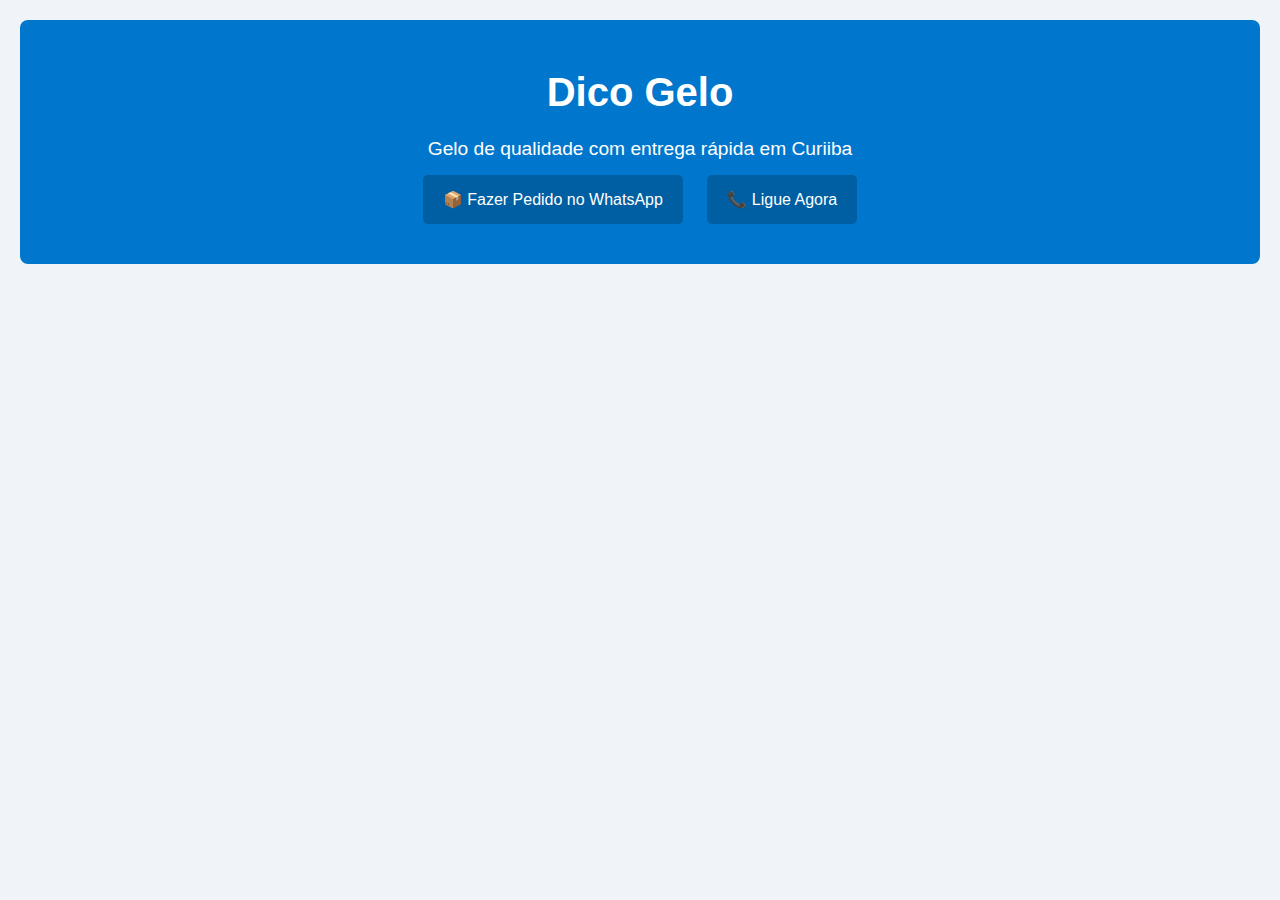
<file: index.html>
<!DOCTYPE html>
<html lang="pt-BR">
<head>
  <meta charset="UTF-8">
  <meta name="viewport" content="width=device-width, initial-scale=1.0">
  <title>Dico Gelo | Gelo com entrega rápida em [sua cidade]</title>
  <meta name="description" content="Gelo em cubos com entrega rápida para festas, eventos e comércios. Qualidade e pontualidade é na Ditos Gelo.">
  <link rel="stylesheet" href="styles.css">
</head>
<body>

  <header>
    <h1>Dico Gelo</h1>
    <p>Gelo de qualidade com entrega rápida em Curiiba</p>
    <div>
      <a href="https://wa.me/seunumero" target="_blank">📦 Fazer Pedido no WhatsApp</a>
      <a href="tel:+55seunumero">📞 Ligue Agora</a>
    </div>
  </header>
  
</body>
</html>
</file>
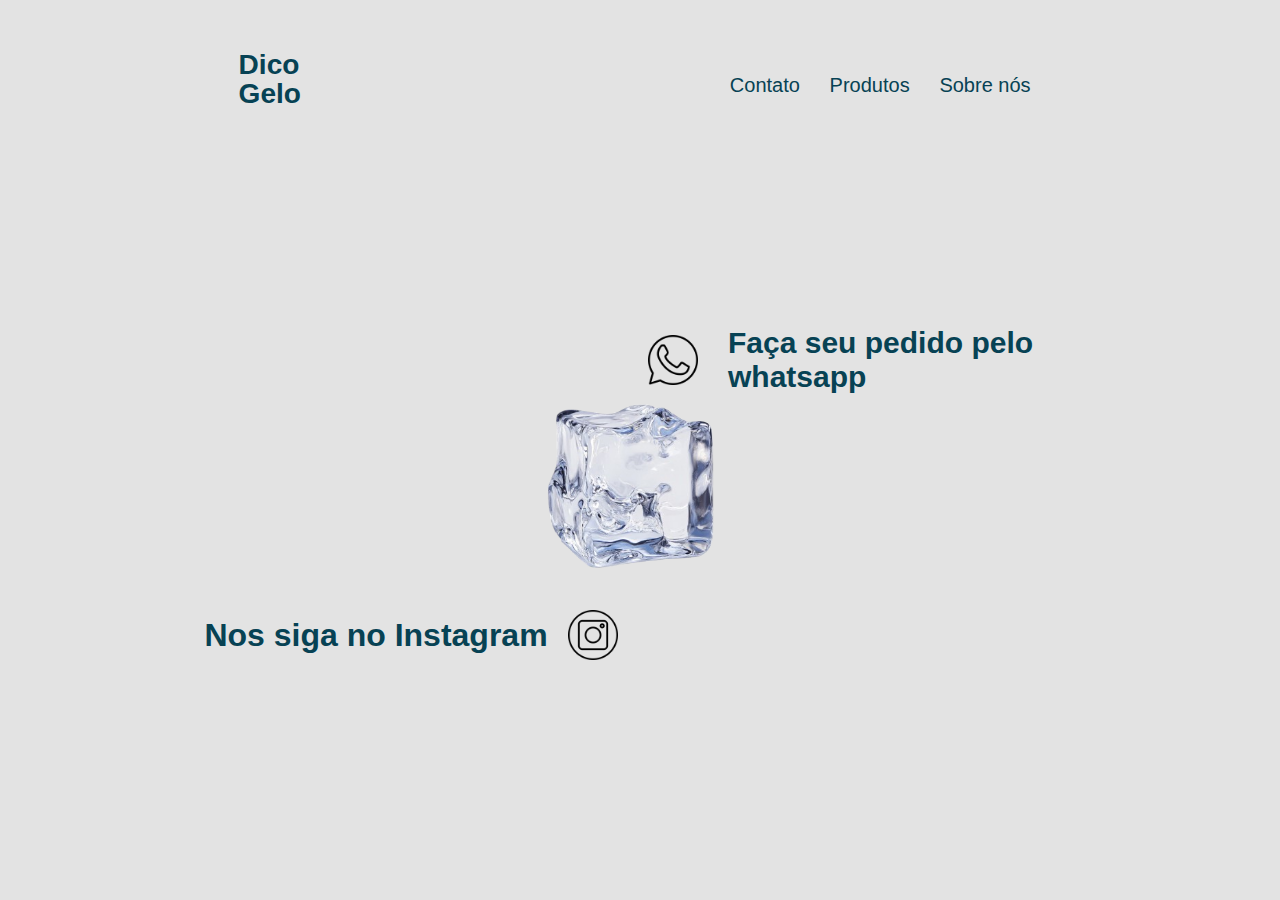
<file: pages/contato.html>
<!DOCTYPE html>
<html lang="pt-BR">
<head>
  <meta charset="UTF-8">
  <meta name="viewport" content="width=device-width, initial-scale=1.0">
  <title>Dico Gelo | Gelo com entrega rápida em [sua cidade]</title>
  <meta name="description" content="Gelo em cubos com entrega rápida para festas, eventos e comércios. Qualidade e pontualidade é na Ditos Gelo.">
  <link rel="stylesheet" href="../estilos/contato.css">
</head>
<body>
  <div class="container">
    <header>
      <div class="home">
        <a href="ditos.html">
          <div class="home-button">
          <h3>Dico</h3>
          <h3>Gelo</h3>
          </div>
        </a>
      </div>
      <div class="menu">
        <a href="contato.html" class="menu-buttons">Contato</a>
        <a href="produtos.html" class="menu-buttons">Produtos</a>
        <a href="sobre.html" class="menu-buttons">Sobre nós</a>
      </div>
    </header>
    <div class="content">
      <a href="https://api.whatsapp.com/message/7OZEKAH7BAEGG1?autoload=1&app_absent=0" class="whatsapp-button">
        <div class="whatsapp-container">
          <img src="../imagens/icone-whatsapp.png" alt="Ícone do WhatsApp" class="whatsapp-icon">
          <div class="whatsapp-text">
            <h1>Faça seu pedido pelo whatsapp</h1>
          </div>
        </div>
      </a>
      <img src="../imagens/cubo-de-gelo-removebg-preview.png" alt="Cubo de Gelo" class="ice-cube">
      <a href="https://www.instagram.com/dicogelo?igsh=MWNvamN4a2Nrc296eA%3D%3D&utm_source=qr" class="instagram-button">
        <div class="instagram-container">
          <h1>Nos siga no Instagram</h1>
           <img src="../imagens/icone-instagram.png" alt="Ícone do Instagram" class="instagram-icon">
        </div>
        
  </div>
</body>
</html>
</file>
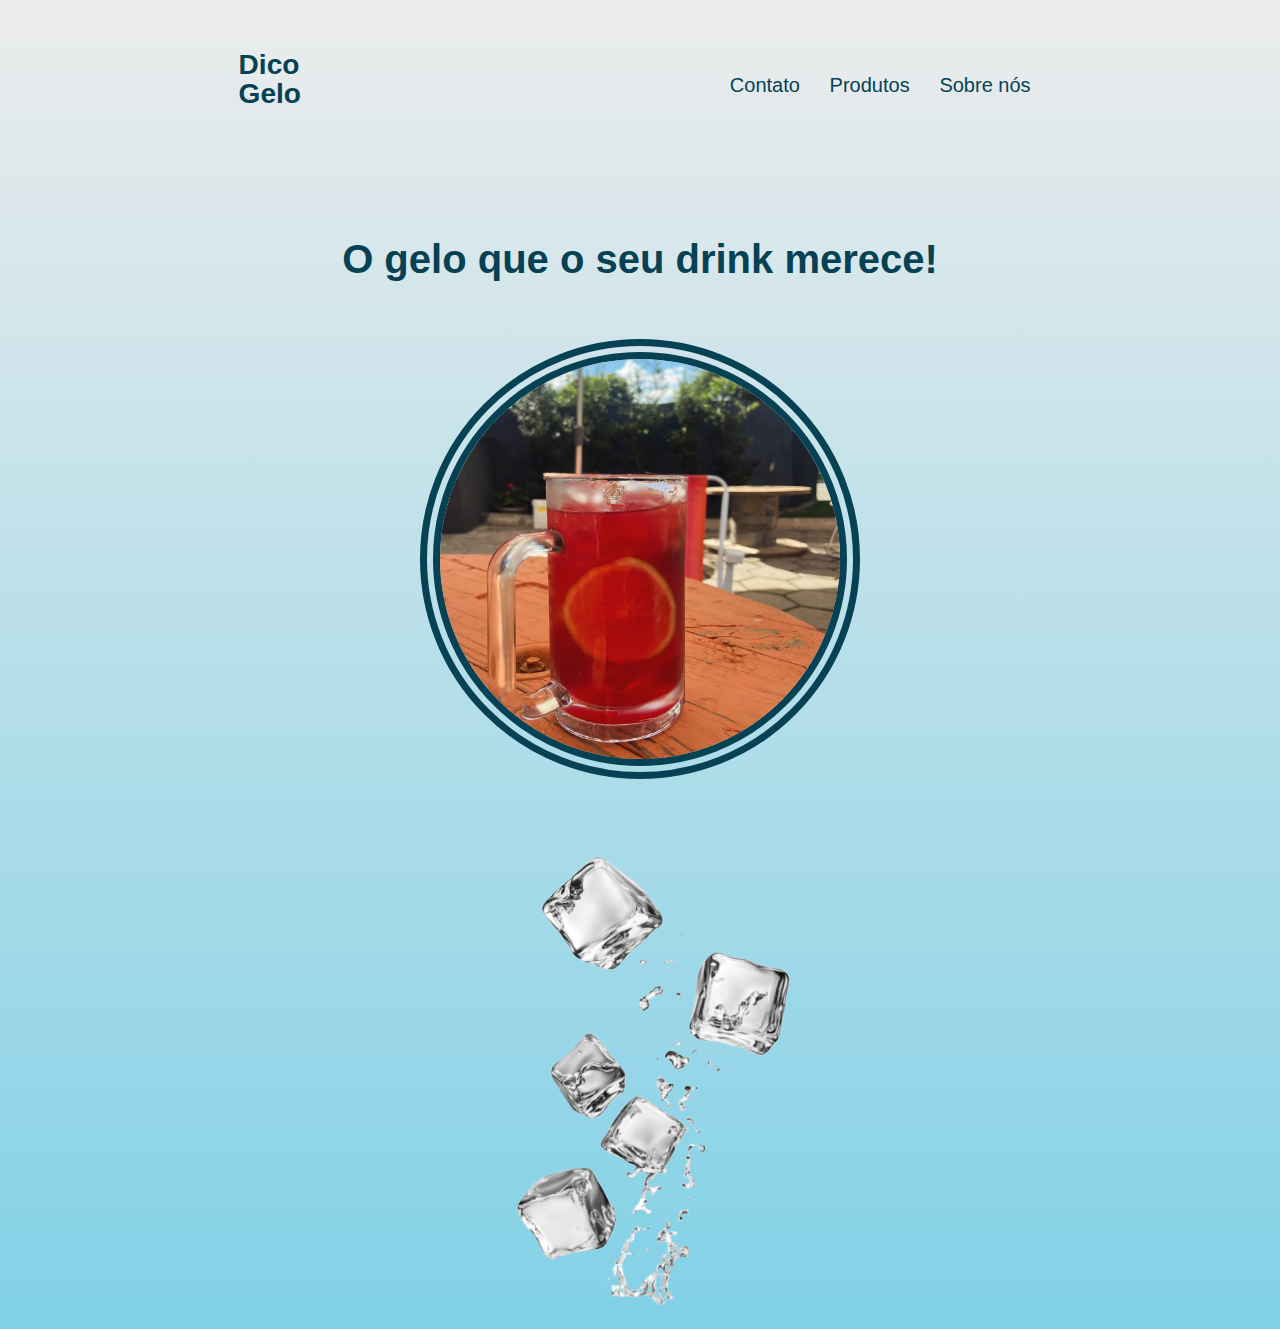
<file: pages/ditos.html>
<!DOCTYPE html>
<html lang="pt-BR">
<head>
  <meta charset="UTF-8">
  <meta name="viewport" content="width=device-width, initial-scale=1.0">
  <title>Dico Gelo | Gelo com entrega rápida em [sua cidade]</title>
  <meta name="description" content="Gelo em cubos com entrega rápida para festas, eventos e comércios. Qualidade e pontualidade é na Ditos Gelo.">
  <link rel="stylesheet" href="../estilos/styles.css">
</head>
<body>
  <div class="container">
    <header>
      <div class="home">
        <a href="ditos.html">
          <div class="home-button">
          <h3>Dico</h3>
          <h3>Gelo</h3>
          </div>
        </a>
      </div>
      <div class="menu">
        <a href="contato.html" class="menu-buttons">Contato</a>
        <a href="produtos.html" class="menu-buttons">Produtos</a>
        <a href="sobre.html" class="menu-buttons">Sobre nós</a>
      </div>
    </header>
    <div class="drink">
      <h1>O gelo que o seu drink merece!</h1>
      <img src="../imagens/drink.jpg" alt="Drink com gelo">
    </div>
    <img src="../imagens/cubos-de-gelo-removebg-preview.png" alt="Cubos de gelo" class="ice-cubes">
  </div>
</body>
</html>
</file>
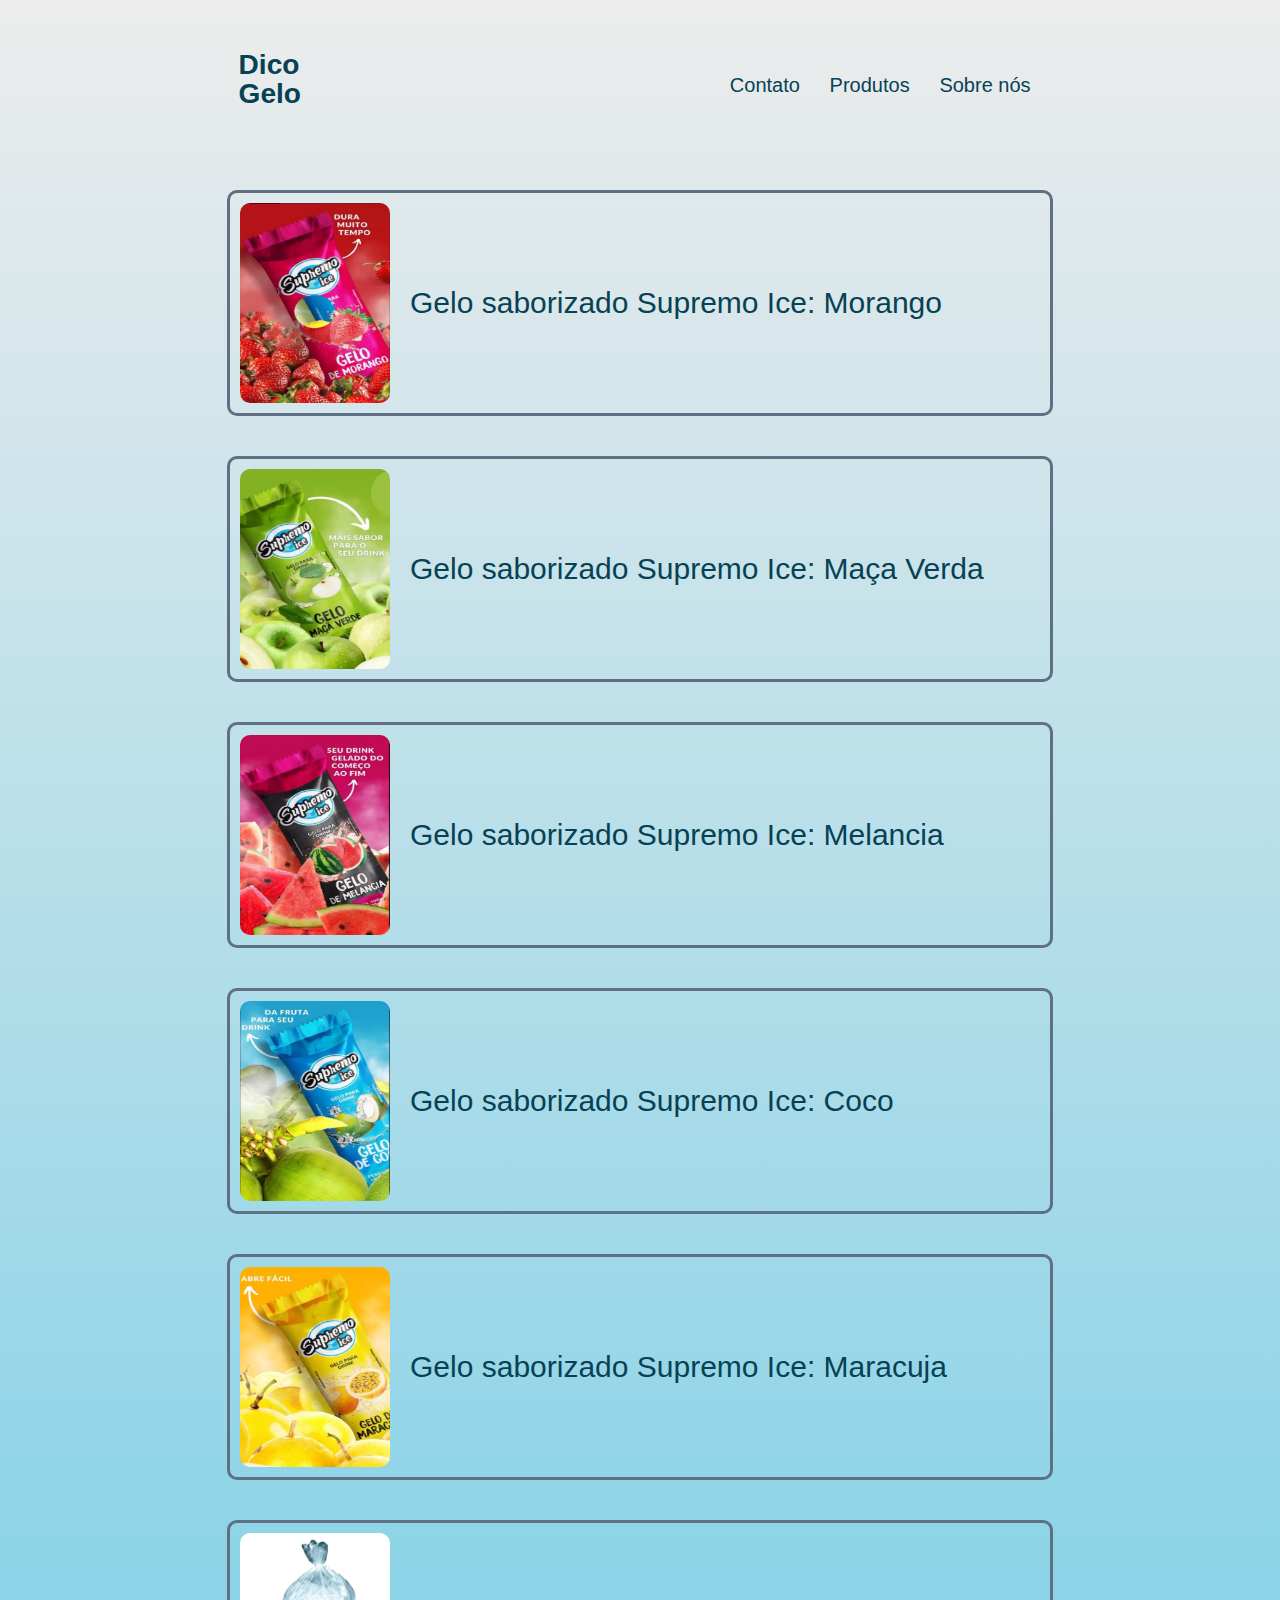
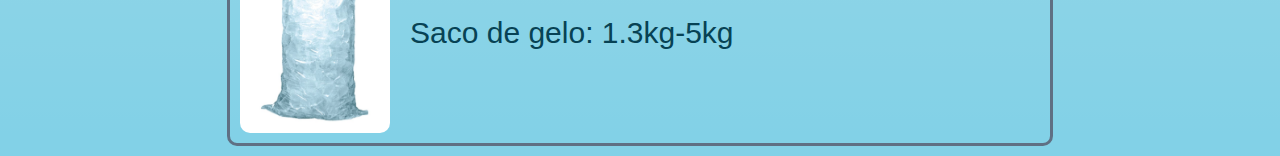
<file: pages/produtos.html>
<!DOCTYPE html>
<html lang="pt-BR">
<head>
  <meta charset="UTF-8">
  <meta name="viewport" content="width=device-width, initial-scale=1.0">
  <title>Dico Gelo | Gelo com entrega rápida em [sua cidade]</title>
  <meta name="description" content="Gelo em cubos com entrega rápida para festas, eventos e comércios. Qualidade e pontualidade é na Ditos Gelo.">
  <link rel="stylesheet" href="../estilos/produtos.css">
</head>
<body>
  <div class="container">
    <header>
      <div class="home">
        <a href="../index.html">
          <div class="home-button">
           <h3>Dico</h3>
           <h3>Gelo</h3>
          </div>
        </a>
      </div>
      <div class="menu">
         <a href="contato.html" class="menu-buttons">Contato</a>
         <a href="produtos.html" class="menu-buttons">Produtos</a>
         <a href="sobre.html" class="menu-buttons">Sobre nós</a>
      </div>
    </header>
    <div class = "produtos-container">
        <img src="../imagens/Supreme morango.png"  alt="Produto1" class="produtos-imagens">
        <span class ="produtos-text">Gelo saborizado Supremo Ice: Morango</span>
      </div>
      <div class = "produtos-container">
        <img src="../imagens/Supreme maca.png"  alt="Produto1" class="produtos-imagens">
        <span class ="produtos-text">Gelo saborizado Supremo Ice: Maça Verda</span>
      </div>
      <div class = "produtos-container">
        <img src="../imagens/Supreme melancia.png"  alt="Produto1" class="produtos-imagens">
        <span class ="produtos-text">Gelo saborizado Supremo Ice: Melancia</span>
      </div>
      <div class = "produtos-container">
        <img src="../imagens/Supreme coco.png"  alt="Produto1" class="produtos-imagens">
        <span class ="produtos-text">Gelo saborizado Supremo Ice: Coco</span>
      </div>
      <div class = "produtos-container">
        <img src="../imagens/Supreme maracuja.png"  alt="Produto1" class="produtos-imagens">
        <span class ="produtos-text">Gelo saborizado Supremo Ice: Maracuja</span>
      </div>
      <div class = "produtos-container">
        <img src="../imagens/saco gelo.png"  alt="Produto1" class="produtos-imagens">
        <span class ="produtos-text">Saco de gelo: 1.3kg-5kg</span>
      </div>
  </div>
</body>
</html>
</file>
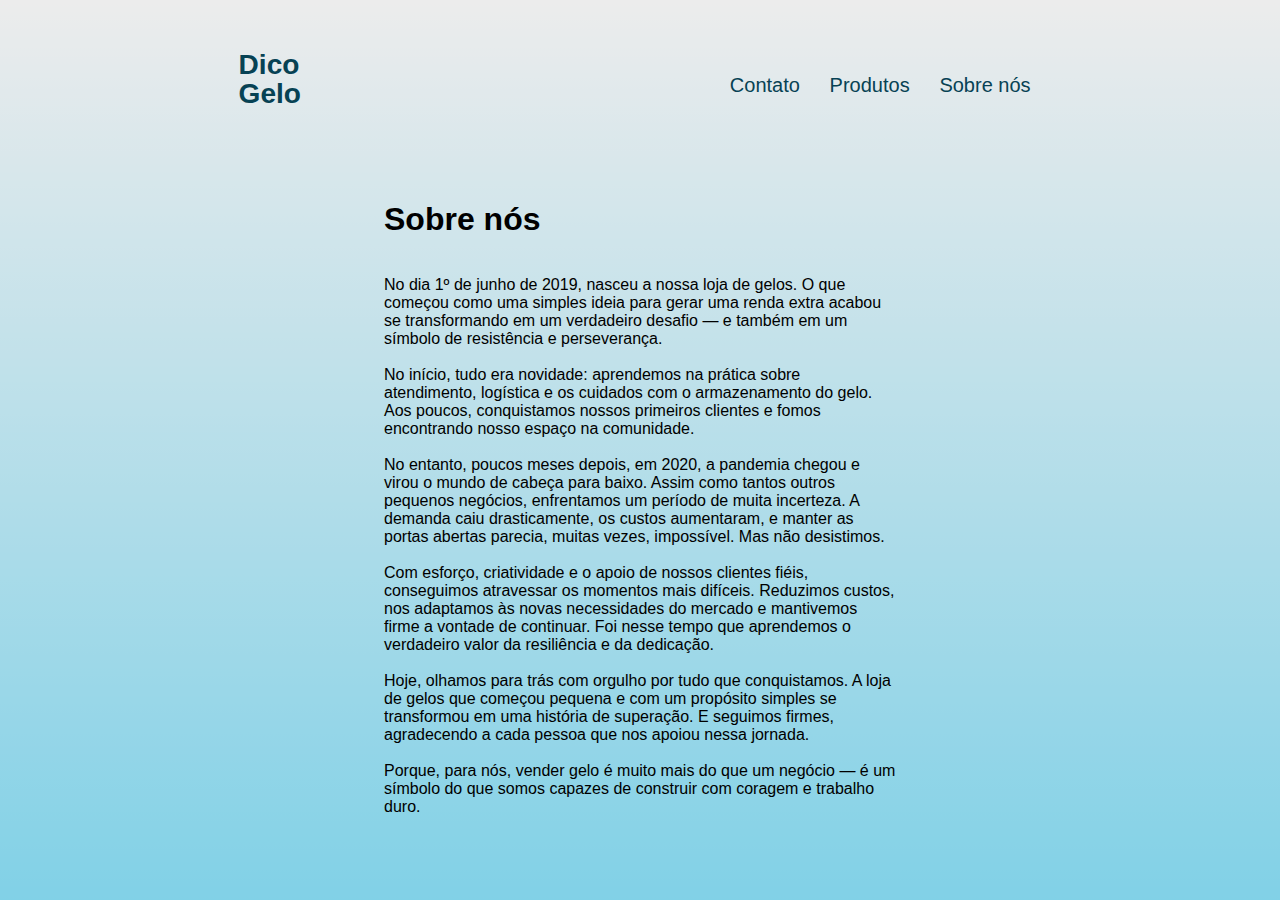
<file: pages/sobre.html>
<!DOCTYPE html>
<html lang="pt-BR">
<head>
  <meta charset="UTF-8">
  <meta name="viewport" content="width=device-width, initial-scale=1.0">
  <title>Dico Gelo | Gelo com entrega rápida em [sua cidade]</title>
  <meta name="description" content="Gelo em cubos com entrega rápida para festas, eventos e comércios. Qualidade e pontualidade é na Ditos Gelo.">
  <link rel="stylesheet" href="../estilos/sobre.css">
</head>
<body>
  <div class="container">
    <header>
      <div class="home">
        <a href="ditos.html">
          <div class="home-button">
          <h3>Dico</h3>
          <h3>Gelo</h3>
          </div>
        </a>
      </div>
      <div class="menu">
        <a href="contato.html" class="menu-buttons">Contato</a>
        <a href="produtos.html" class="menu-buttons">Produtos</a>
        <a href="sobre.html" class="menu-buttons">Sobre nós</a>
      </div>
    </header>
    <div class="texto">
        <h1>Sobre nós</h1>
        <p>
            No dia 1º de junho de 2019, nasceu a nossa loja de gelos. O que começou como uma simples ideia para gerar uma renda extra acabou se transformando em um verdadeiro desafio — e também em um símbolo de resistência e perseverança. <br><br>

No início, tudo era novidade: aprendemos na prática sobre atendimento, logística e os cuidados com o armazenamento do gelo. Aos poucos, conquistamos nossos primeiros clientes e fomos encontrando nosso espaço na comunidade.<br><br>

No entanto, poucos meses depois, em 2020, a pandemia chegou e virou o mundo de cabeça para baixo. Assim como tantos outros pequenos negócios, enfrentamos um período de muita incerteza. A demanda caiu drasticamente, os custos aumentaram, e manter as portas abertas parecia, muitas vezes, impossível.
Mas não desistimos.<br><br>

Com esforço, criatividade e o apoio de nossos clientes fiéis, conseguimos atravessar os momentos mais difíceis. Reduzimos custos, nos adaptamos às novas necessidades do mercado e mantivemos firme a vontade de continuar. Foi nesse tempo que aprendemos o verdadeiro valor da resiliência e da dedicação.<br><br>

Hoje, olhamos para trás com orgulho por tudo que conquistamos. A loja de gelos que começou pequena e com um propósito simples se transformou em uma história de superação. E seguimos firmes, agradecendo a cada pessoa que nos apoiou nessa jornada.<br><br>

Porque, para nós, vender gelo é muito mais do que um negócio — é um símbolo do que somos capazes de construir com coragem e trabalho duro.
        </p>
    </div>
  </div>
</body>
</html>
</file>
<file: estilos/contato.css>
body {
  margin: 0;
  background-color: rgba(219, 219, 219, 0.541);
  height: 100vh;
}

.container {
  background-color: rgba(219, 219, 219, 0.541);
  font-family: "Poppins", sans-serif;
  height: cover;
  display: flex;
  flex-direction: column;
  text-decoration: none;
  height: 100%;
}

header {
  display: flex;
  padding: 30px;
  font-size: 35px;
  color: white;
  flex-direction: row;
  justify-content: space-around;
  height: 100px;
  align-items: center;
}

.home a {
  text-decoration: none;
}

.home-button {
  background-color: inherit;
  color: #074254;
  border: none;
  line-height: 0.5px;
  font-size: 16px;
  cursor: pointer;
  border-radius: 100%;
  padding: 2px 10px;
  scale: 1.5;
}

.home-button:hover {
  background-size: cover;
  background-image: url("../imagens/dicogelo_logo-removebg-preview.png");
  color: transparent;
  transition: 0.1s;
  scale: 2;
}

menu {
  display: flex;
  justify-content: space-around;
  background-color: #074254;
}

.menu-buttons:hover {
  background:
  radial-gradient(circle, #b3e0ff 70%, #ffffff 100%, transparent 100%);
  transition: 0.2s;
  border-radius: 40px;
  color: white;
  box-shadow: 0 0 80px 30px #b3e0ff88;
}

.menu-buttons {
  color: #074254;
  border: none;
  font-size: 16px;
  cursor: pointer;
  border-radius: 10px;
  padding: 5px 10px;
  text-decoration: none;
  font-size: 20px;
}

.content {
  height: 30vh;
  display: flex;
  flex-direction: column;
  margin-top: 50px;
  padding: 100px;
  text-decoration: none;
  border-radius: 20px;
}

a {
  text-decoration: none;
}

.whatsapp-container {
  color: #074254;
  size: 50%;
  display: flex;
  flex-direction: row;
  justify-self: right;
  justify-content: center;
  align-items: center;
  gap: 20px;
  width: 40%;
  height: 100px;
  margin-right: 100px;
}

.whatsapp-text {
  font-size: 15px;
  text-decoration: none;
  align-self: right;
}

.content img {
  width: 50px;
  height: 50px;
  margin-right: 10px;
}

.ice-cube {
  scale: 5;
  align-self: center;
  margin-top: 50px;
}

.instagram-container {
  color: #074254;
  display: flex;
  flex-direction: row;
  align-items: center;
  margin-top: 75px;
  justify-content: left;
  justify-content: center;
  gap: 20px;
  width: 40%;
  height: 100px;
  margin-left: 100px;
}

.instagram-container:hover {
  transition: 0.2s;
  background:
  radial-gradient(circle, #b3e0ff 70%, #ffffff 100%, transparent 100%);
  transition: 0.5s;
  border-radius: 40px;
  color: white;
  box-shadow: 0 0 80px 30px #b3e0ff88;
  border-radius: 40px;
}

.whatsapp-container:hover {
  transition: 0.2s;
  background:
  radial-gradient(circle, #b3e0ff 70%, #ffffff 100%, transparent 100%);
  transition: 0.5s;
  border-radius: 40px;
  color: white;
  box-shadow: 0 0 80px 30px #b3e0ff88;
  border-radius: 40px;
}

.instagram-text {
  font-size: 15px;
  text-decoration: none;
  align-self: right;
}
</file>
<file: estilos/styles.css>
body {
  margin: 0;
  background: linear-gradient(to top, #17c4f4, #ffffff);
}

.container {
  background-color: rgba(219, 219, 219, 0.541);
  font-family: "Poppins", sans-serif;
  height: cover;
  display: flex;
  flex-direction: column;
  text-decoration: none;
}

header {
  display: flex;
  padding: 30px;
  font-size: 35px;
  color: white;
  flex-direction: row;
  justify-content: space-around;
  height: 100px;
  align-items: center;
}

.home a {
  text-decoration: none;
}

.home-button {
  background-color: inherit;
  color: #074254;
  border: none;
  line-height: 0.5px;
  font-size: 16px;
  cursor: pointer;
  border-radius: 100%;
  padding: 2px 10px;
  scale: 1.5;
}

.home-button:hover {
  background-size: cover;
  background-image: url("../imagens/dicogelo_logo-removebg-preview.png");
  color: transparent;
  transition: 0.1s;
  scale: 2;
}

menu {
  display: flex;
  justify-content: space-around;
  background-color: #074254;
}

.menu-buttons:hover {
  background:
  radial-gradient(circle, #b3e0ff 70%, #ffffff 100%, transparent 100%);
  transition: 0.2s;
  border-radius: 40px;
  color: white;
  box-shadow: 0 0 80px 30px #b3e0ff88;
}

.menu-buttons {
  color: #074254;
  border: none;
  font-size: 16px;
  cursor: pointer;
  border-radius: 10px;
  padding: 5px 10px;
  text-decoration: none;
  font-size: 20px;
}

.drink {
  font-size: 20px;
  color: #074254;
  display: flex;
  flex-direction: column;
  justify-content: center;
  align-items: center;
  padding: 50px;
  justify-content: space-between;
}

.drink img {
  margin-top: 30px;
  width: 400px;
  height: 400px;
  border-radius: 50%;
  border: double 20px #074254;
}

.ice-cubes {
  margin-top: 0px;
  height: 500px;
  width: 500px;
  align-self: center;
}
</file>
<file: estilos/produtos.css>
body {
  margin: 0;
  background: linear-gradient(to top, #17c4f4, #ffffff);
}

menu {
  display: flex;
  justify-content: space-around;
  background-color: #074254;
}

.container {
  background-color: rgba(219, 219, 219, 0.541);
  font-family: "Poppins", sans-serif;
  height: cover;
  display: flex;
  flex-direction: column;
  text-decoration: none;
}

header {
  display: flex;
  padding: 30px;
  font-size: 35px;
  color: white;
  flex-direction: row;
  justify-content: space-around;
  height: 100px;
  align-items: center;
}

.home a {
  text-decoration: none;
}

.home-button {
  background-color: inherit;
  color: #074254;
  border: none;
  line-height: 0.5px;
  font-size: 16px;
  cursor: pointer;
  border-radius: 100%;
  padding: 2px 10px;
  scale: 1.5;
}

.home-button:hover {
  background-size: cover;
  background-image: url("../imagens/dicogelo_logo-removebg-preview.png");
  color: transparent;
  transition: 0.1s;
  scale: 2;
}

menu {
  display: flex;
  justify-content: space-around;
  background-color: #074254;
}

.menu-buttons:hover {
  background:
  radial-gradient(circle, #b3e0ff 70%, #ffffff 100%, transparent 100%);
  transition: 0.2s;
  border-radius: 40px;
  color: white;
  box-shadow: 0 0 80px 30px #b3e0ff88;
}

.menu-buttons {
  color: #074254;
  border: none;
  font-size: 16px;
  cursor: pointer;
  border-radius: 10px;
  padding: 5px 10px;
  text-decoration: none;
  font-size: 20px;
}

.produtos-imagens {
  width: 150px;
  height: 200px;
  margin-left: 0px;
  border-radius: 10px;
}

.produtos-text {
  color: #074254;
  font-size: 30px;
  text-decoration: none;
  align-self: right;
}

.produtos-container {
  color: #074254;
  align-self: center;
  margin-top: 30px;
  size: 50%;
  display: flex;
  flex-direction: row;
  justify-content: left;
  align-items: center;
  gap: 20px;
  width: 800px; 
  border: 3px solid #5f7084; /* borda fina e cinza clara */
  padding: 10px;
  margin-bottom: 10px;
  border-radius: 10px;
}

.produtos-imagens:hover {
  border: 2px solid #007BFF;
  border-radius: 5px;
}
</file>
<file: estilos/sobre.css>
body {
  margin: 0;
  height: 100vh;
  background: linear-gradient(to top, #17c4f4, #ffffff);
}

.container {
  background-color: rgba(219, 219, 219, 0.541);
  font-family: "Poppins", sans-serif;
  height: cover;
  display: flex;
  flex-direction: column;
  text-decoration: none;
  height: 100%;
}

header {
  display: flex;
  padding: 30px;
  font-size: 35px;
  color: white;
  flex-direction: row;
  justify-content: space-around;
  height: 100px;
  align-items: center;
}

.home a {
  text-decoration: none;
}

.home-button {
  background-color: inherit;
  color: #074254;
  border: none;
  line-height: 0.5px;
  font-size: 16px;
  cursor: pointer;
  border-radius: 100%;
  padding: 2px 10px;
  scale: 1.5;
}

.home-button:hover {
  background-size: cover;
  background-image: url("../imagens/dicogelo_logo-removebg-preview.png");
  color: transparent;
  transition: 0.1s;
  scale: 2;
}

menu {
  display: flex;
  justify-content: space-around;
  background-color: #074254;
}

.menu-buttons:hover {
  background:
  radial-gradient(circle, #b3e0ff 70%, #ffffff 100%, transparent 100%);
  transition: 0.2s;
  border-radius: 40px;
  color: white;
  box-shadow: 0 0 80px 30px #b3e0ff88;
}

.menu-buttons {
  color: #074254;
  border: none;
  font-size: 16px;
  cursor: pointer;
  border-radius: 10px;
  padding: 5px 10px;
  text-decoration: none;
  font-size: 20px;
}

.texto {
    align-self: center;
    padding: 20px;
    display: flex;
    flex-direction: column;
    width: 40%;
}
</file>
<file: styles.css>
/* Reset básico */
* {
    margin: 0;
    padding: 0;
    box-sizing: border-box;
  }
  
  body {
    font-family: Arial, sans-serif;
    background-color: #f0f4f8;
    color: #333;
    line-height: 1.6;
    padding: 20px;
  }
  
  /* Cabeçalho */
  header {
    background-color: #0077cc;
    color: white;
    text-align: center;
    padding: 40px 20px;
    border-radius: 8px;
  }
  
  header h1 {
    font-size: 2.5em;
    margin-bottom: 10px;
  }
  
  header p {
    font-size: 1.2em;
  }
  
  /* Botões */
  header a {
    display: inline-block;
    margin: 10px 10px 0;
    padding: 12px 20px;
    background-color: #005fa3;
    color: white;
    text-decoration: none;
    border-radius: 5px;
    transition: background-color 0.3s ease;
  }
  
  header a:hover {
    background-color: #004b82;
  }
  
  /* Responsivo */
  @media (max-width: 600px) {
    header h1 {
      font-size: 2em;
    }
    header p {
      font-size: 1em;
    }
    header a {
      padding: 10px 16px;
      font-size: 0.9em;
    }
  }
</file>
